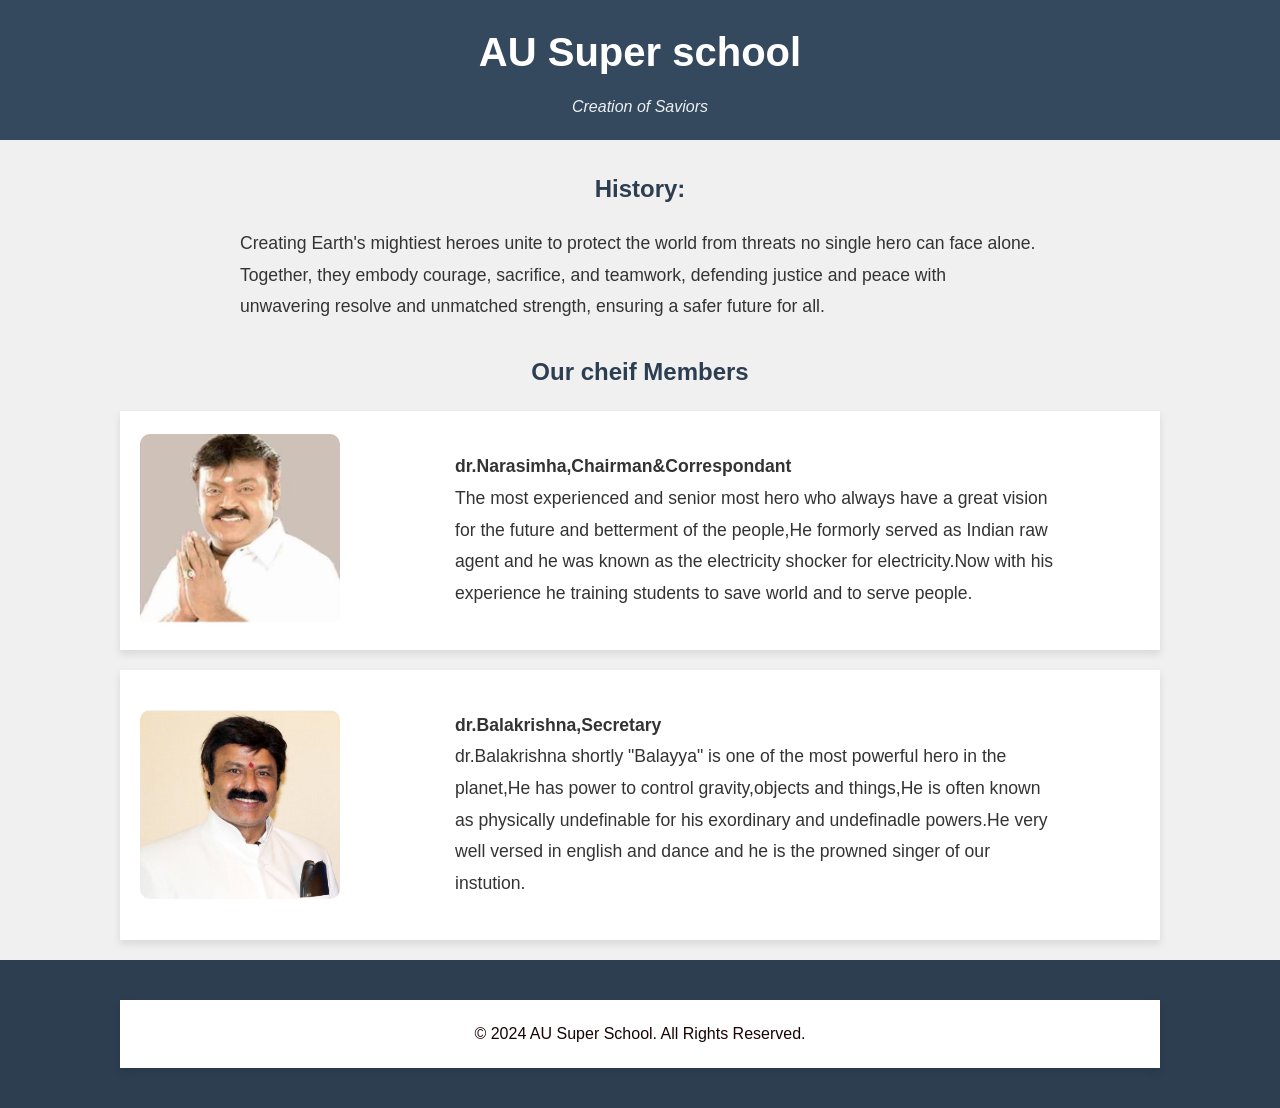
<file: about.html>
<!DOCTYPE html>
<html>
<body>
    <title>AU Super school</title>
    <link rel="stylesheet" href="about.css">
    <div class="main">
        <div class="GFG">AU Super school</div>
        <div id="quote">Creation of Saviors</div>
    </div>
    <h2>History:</h2>
    <p>Creating Earth's mightiest heroes unite to protect the world from threats no single hero can face alone. Together, they embody courage, sacrifice, and teamwork, defending justice and peace with unwavering resolve and unmatched strength, ensuring a safer future for all.</p>
    <h2>Our cheif Members</h2>
    <div class="container">
        <img src="captian.jpg" alt="Description of th image" class="image">
        <p><b>dr.Narasimha,Chairman&Correspondant</b><br>The most experienced and senior most hero who always have a great vision for the future and betterment of the people,He formorly served as Indian raw agent and he was known as the electricity shocker for electricity.Now with his experience he training students to save world and to serve people.</p>
    </div>
    <div class="container">
        <img src="balayya.jpg" alt="Description of th image" class="image">
        <p><b>dr.Balakrishna,Secretary</b><br>dr.Balakrishna shortly "Balayya" is one of the most powerful hero in the planet,He has power to control gravity,objects and things,He is often known as physically undefinable for his exordinary and undefinadle powers.He very well versed in english and dance and he is the prowned singer of our instution.</p>
    </div>
    
    <footer>
        <div class="container">
            <p>&copy; 2024 AU Super School. All Rights Reserved.</p>
        </div>
    </footer>
</body>
</html>
</file>
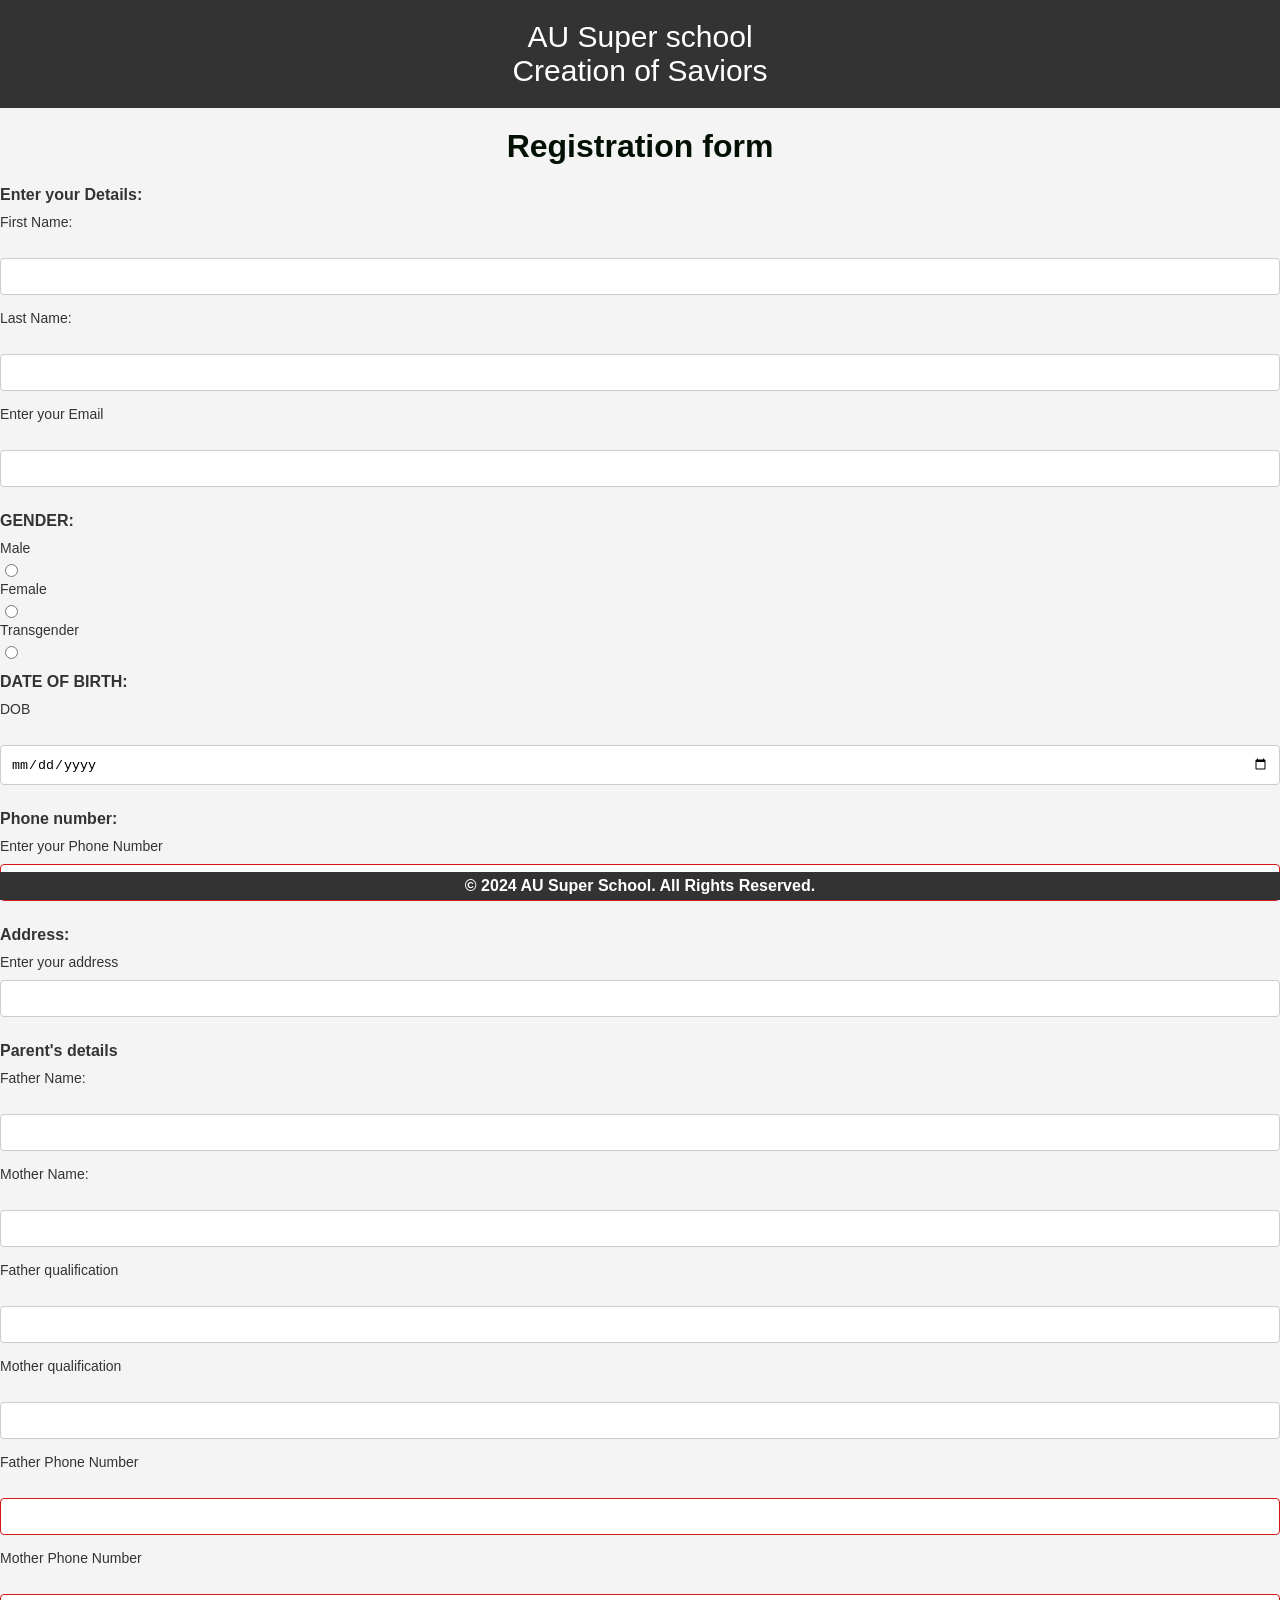
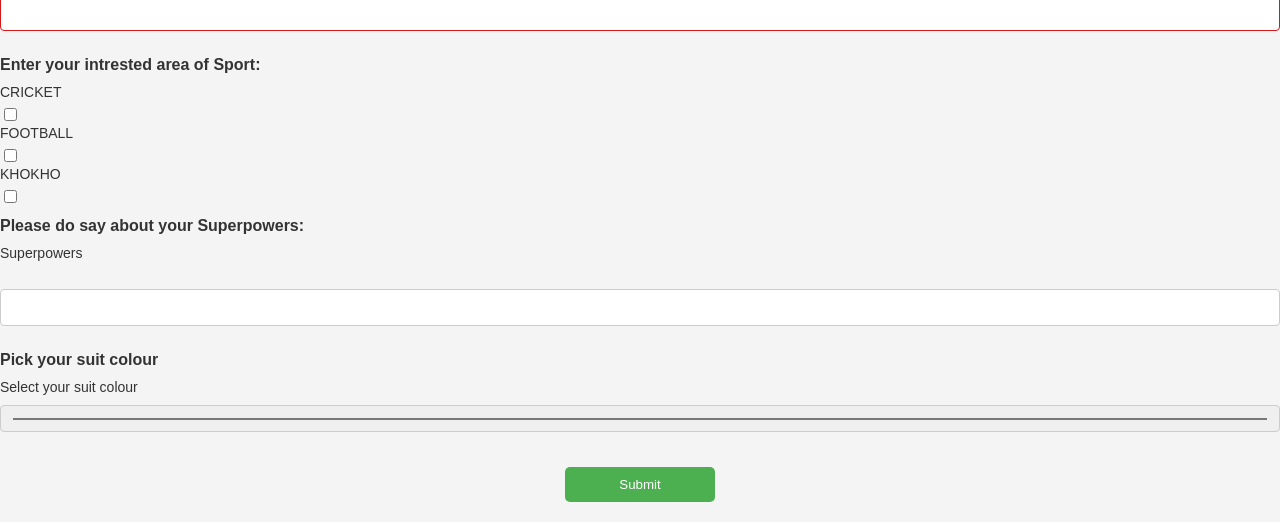
<file: contact.html>
<!DOCTYPE html>
<html>
<body>
    <title>AU super school</title>
    <link rel="stylesheet" href="contact2.css">
    <div class="main">
        <div class="GFG">AU Super school</div>
        <div id="quote">Creation of Saviors</div>
    </div>
    <h1>Registration form</h1>
    <p><strong>Enter your Details:</strong></p>

        <label for="fname">First Name:</label><br>
        <input type="text" id="fname"name="fname"><br>
        <label for="lname">Last Name:</label><br>
        <input type="text" id="lname"name="lname"><br>
        <label for="email">Enter your Email</label><br>
        <input type="email" id="email" name="email"><br>
    <p><b>GENDER:</b></p>
        <label for="male">Male</label>
        <input type="radio" id="male"name="GENDER"value="male">
        <label for="female">Female</label>
        <input type="radio" id="female"name="GENDER"value="female">
        <label for="trans">Transgender</label>
        <input type="radio" id="trans"name="GENDER"value="trans">
    <p><b>DATE OF BIRTH:</b></p>
        <label for="birthday">DOB</label><br>
        <input type="date" id="birthday" name="DOB"><br>
    <p><b>Phone number:</b></p>
        <label for="phone">Enter your Phone Number</label>
        <input type="tel" id="phone" name="phone" placeholder="##########" pattern="[0-9]{10}" required><br> 
    <p><b>Address:</b></p>
        <label for="address">Enter your address</label>
        <input type="text" id="address" name="address">
    <p><b>Parent's details</b></p>
        <label for="dname">Father Name:</label><br>
        <input type="text" id="dname" name="dname"><br>
        <label for="mname">Mother Name:</label><br>
        <input type="text" id="mname" name="mname"><br> 
        <label for="dq">Father qualification</label><br>
        <input type="text" id="dq" name="dq"><br>
        <label for="mq">Mother qualification</label><br>
        <input type="text" id="mq" name="mq"><br>
        <label for="fphone">Father Phone Number</label><br>
        <input type="tel" id="fphone" name="fphone"  pattern="[0-9]{10}" required><br> 
        <label for="mphone">Mother Phone Number</label><br>
        <input type="tel" id="mphone" name="mphone"  pattern="[0-9]{10}" required><br>    
    <p><b>Enter your intrested area of Sport:</b></p>
        <label for="Sport1">CRICKET</label>
        <input type="checkbox" id="Sport1"name="Sport1" value="CRICKET">
        <label for="Sport2">FOOTBALL</label>
        <input type="checkbox" id="Sport2"name="Sport2" value="FOOTBALL">
        <label for="Sport3">KHOKHO</label>
        <input type="checkbox" id="Sport3"name="Sport3" value="KHOKHO">    
    <p><b>Please do say about your Superpowers:</b></p>
        <label for="Superpowers">Superpowers</label><br> 
        <input type="text" id="Superpowers" name="Superpowers"><br> 
    <p><b>Pick your suit colour</b></p>
        <label for="jercolour">Select your suit colour</label>
        <input type="color" id="jercolour" name="jercolour" value="#ff0000"><br>
    
        <button>Submit</button>  
        <script
        src="https://ajax.googleapis.com/ajax/libs/jquery/3.7.1/jquery.min.js"></script>
        <script>
            $(document).ready(function(){
                $("button").click(function(){
                   var fname=$('#fname').val(); 
                   alert('your details have submitted sucessfully ,'+fname);
                });
            });
        </script>
        
        <footer>
            <div class="container">
                <p>&copy; 2024 AU Super School. All Rights Reserved.</p>
            </div>
        </footer>
</body>    
</html>
</file>
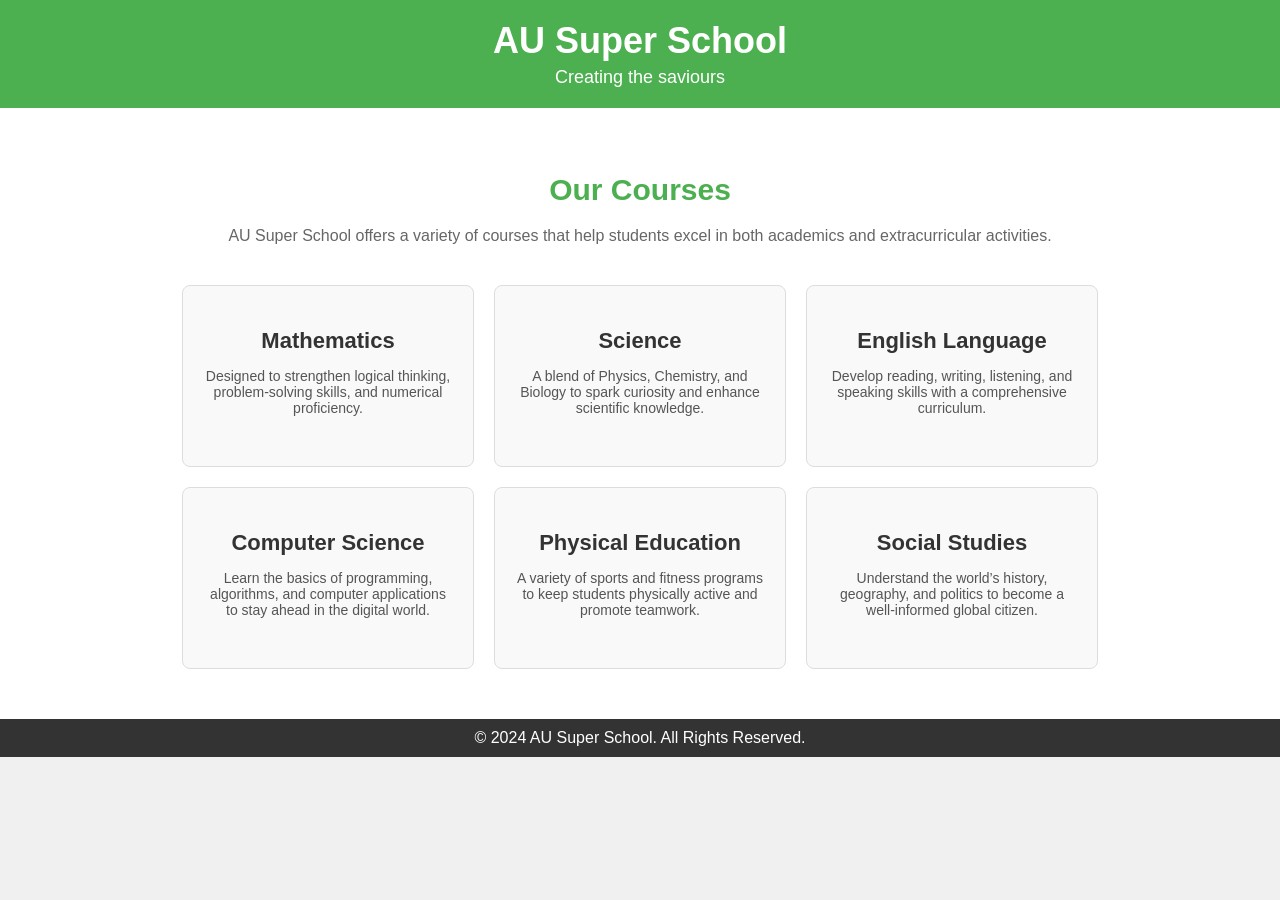
<file: courses.html>
<!DOCTYPE html>
<html lang="en">
<head>
    <meta charset="UTF-8">
    <meta name="viewport" content="width=device-width, initial-scale=1.0">
    <title>AU Super School - Courses</title>
    <link rel="stylesheet" href="courses.css">
</head>
<body>
    <header>
        <div class="main-header">
            <h1>AU Super School</h1>
            <p>Creating the saviours</p>
        </div>
    </header>

    <main>
        <section class="courses-section">
            <h2>Our Courses</h2>
            <p>AU Super School offers a variety of courses that help students excel in both academics and extracurricular activities.</p>

            <div class="course-list">
                <div class="course">
                    <h3>Mathematics</h3>
                    <p>Designed to strengthen logical thinking, problem-solving skills, and numerical proficiency.</p>
                </div>

                <div class="course">
                    <h3>Science</h3>
                    <p>A blend of Physics, Chemistry, and Biology to spark curiosity and enhance scientific knowledge.</p>
                </div>

                <div class="course">
                    <h3>English Language</h3>
                    <p>Develop reading, writing, listening, and speaking skills with a comprehensive curriculum.</p>
                </div>

                <div class="course">
                    <h3>Computer Science</h3>
                    <p>Learn the basics of programming, algorithms, and computer applications to stay ahead in the digital world.</p>
                </div>

                <div class="course">
                    <h3>Physical Education</h3>
                    <p>A variety of sports and fitness programs to keep students physically active and promote teamwork.</p>
                </div>

                <div class="course">
                    <h3>Social Studies</h3>
                    <p>Understand the world’s history, geography, and politics to become a well-informed global citizen.</p>
                </div>
            </div>
        </section>
    </main>

    <footer>
        <div class="footer-container">
            <p>&copy; 2024 AU Super School. All Rights Reserved.</p>
        </div>
    </footer>
</body>
</html>
</file>
<file: about.css>
body {
    font-family: Arial, sans-serif;
    line-height: 1.6;
    margin: 0;
    padding: 0;
    background-color: #f0f0f0;
    color: #333;
}

h2 {
    color: #2c3e50;
    text-align: center;
    margin-top: 30px;
}
.main {
    background-color: #34495e;
    color: #fff;
    text-align: center;
    padding: 20px 0;
}

.main .GFG {
    font-size: 2.5em;
    font-weight: bold;
}

#quote {
    font-style: italic;
    margin-top: 10px;
    color: #ecf0f1;
}
p {
    max-width: 800px;
    margin: 20px auto;
    padding: 0 20px;
    font-size: 1.1em;
    line-height: 1.8;
}
.container {
    display: flex;
    align-items: center;
    justify-content: center;
    background-color: #fff;
    padding: 20px;
    margin: 20px 0;
    box-shadow: 0 4px 8px rgba(0, 0, 0, 0.1);
    max-width: 1000px;
    margin-left: auto;
    margin-right: auto;
}

.container img {
    width: 200px;
    height: auto;
    margin-right: 30px;
    border-radius: 10px;
}

.container p {
    max-width: 600px;
}
footer {
    background-color: #2c3e50;
    color: #180303;
    text-align: center;
    padding: 20px 0;
}

footer .container {
    display: flex;
    justify-content: center;
    align-items: center;
}

footer p {
    margin: 0;
    font-size: 1em;
}
</file>
<file: contact2.css>
body {
    font-family: Arial, sans-serif;
    background-color: #f4f4f4;
    margin: 0;
    padding: 0;
    color: #333;
}

h1 {
    text-align: center;
    margin-top: 20px;
    color: #031104;
}

p {
    margin: 10px 0;
    font-weight: bold;
}

label {
    font-size: 14px;
    margin-bottom: 5px;
    display: block;
}

input[type="text"], input[type="email"], input[type="tel"], input[type="date"], input[type="color"] {
    width: 100%;
    padding: 10px;
    margin: 5px 0 15px 0;
    border: 1px solid #ccc;
    border-radius: 4px;
    box-sizing: border-box;
}

input[type="checkbox"], input[type="radio"] {
    margin-right: 5px;
}

button {
    background-color: #4CAF50;
    color: white;
    padding: 10px 10px;
    border: none;
    border-radius: 5px;
    cursor: pointer;
    display: block;
    margin: 20px auto;
    width: 150px;
}

button:hover {
    background-color: #45a049;
}
.main {
    text-align: center;
    padding: 20px;
    background-color: #333;
    color: white;
    font-size: 30px;
}
form {
    background-color: #fff;
    padding: 20px;
    margin: 20px auto;
    width: 50%;
    border-radius: 8px;
    box-shadow: 0 2px 8px rgba(0, 0, 0, 0.1);
}
.section-title {
    font-size: 18px;
    margin-bottom: 10px;
    color: #4CAF50;
}

input[type="tel"]:invalid {
    border-color: #d51919;
}

input[type="tel"]:valid {
    border-color: green;
}
footer {
    background-color: #333;
    color: white;
    padding: 5px 0;
    text-align: center;
    position: fixed;
    width: 100%;
    bottom: 0;
}

.container {
    max-width: 1170px;
    margin: auto;
    padding: 0 20px;
}

footer p {
    margin: 0;
}
</file>
<file: courses.css>
/* General Styling */
body {
    font-family: Arial, sans-serif;
    margin: 0;
    padding: 0;
    background-color: #f0f0f0;
    color: #333;
}

header {
    background-color: #4CAF50;
    color: white;
    padding: 20px;
    text-align: center;
}

header h1 {
    margin: 0;
    font-size: 36px;
}

header p {
    margin: 5px 0 0;
    font-size: 18px;
}

/* Courses Section */
.courses-section {
    padding: 40px 20px;
    background-color: white;
    text-align: center;
}

.courses-section h2 {
    color: #4CAF50;
    font-size: 30px;
    margin-bottom: 20px;
}

.courses-section p {
    font-size: 16px;
    margin-bottom: 30px;
    color: #666;
}

.course-list {
    display: flex;
    flex-wrap: wrap;
    justify-content: center;
}

.course {
    background-color: #f9f9f9;
    border: 1px solid #ddd;
    border-radius: 8px;
    margin: 10px;
    padding: 20px;
    width: 250px;
    text-align: center;
}

.course h3 {
    color: #333;
    font-size: 22px;
    margin-bottom: 10px;
}

.course p {
    font-size: 14px;
    color: #555;
}

/* Footer Styling */
footer {
    background-color: #333;
    color: white;
    padding: 10px 0;
    text-align: center;
    position: relative;
    width: 100%;
    bottom: 0;
}

footer p {
    margin: 0;
}
</file>
